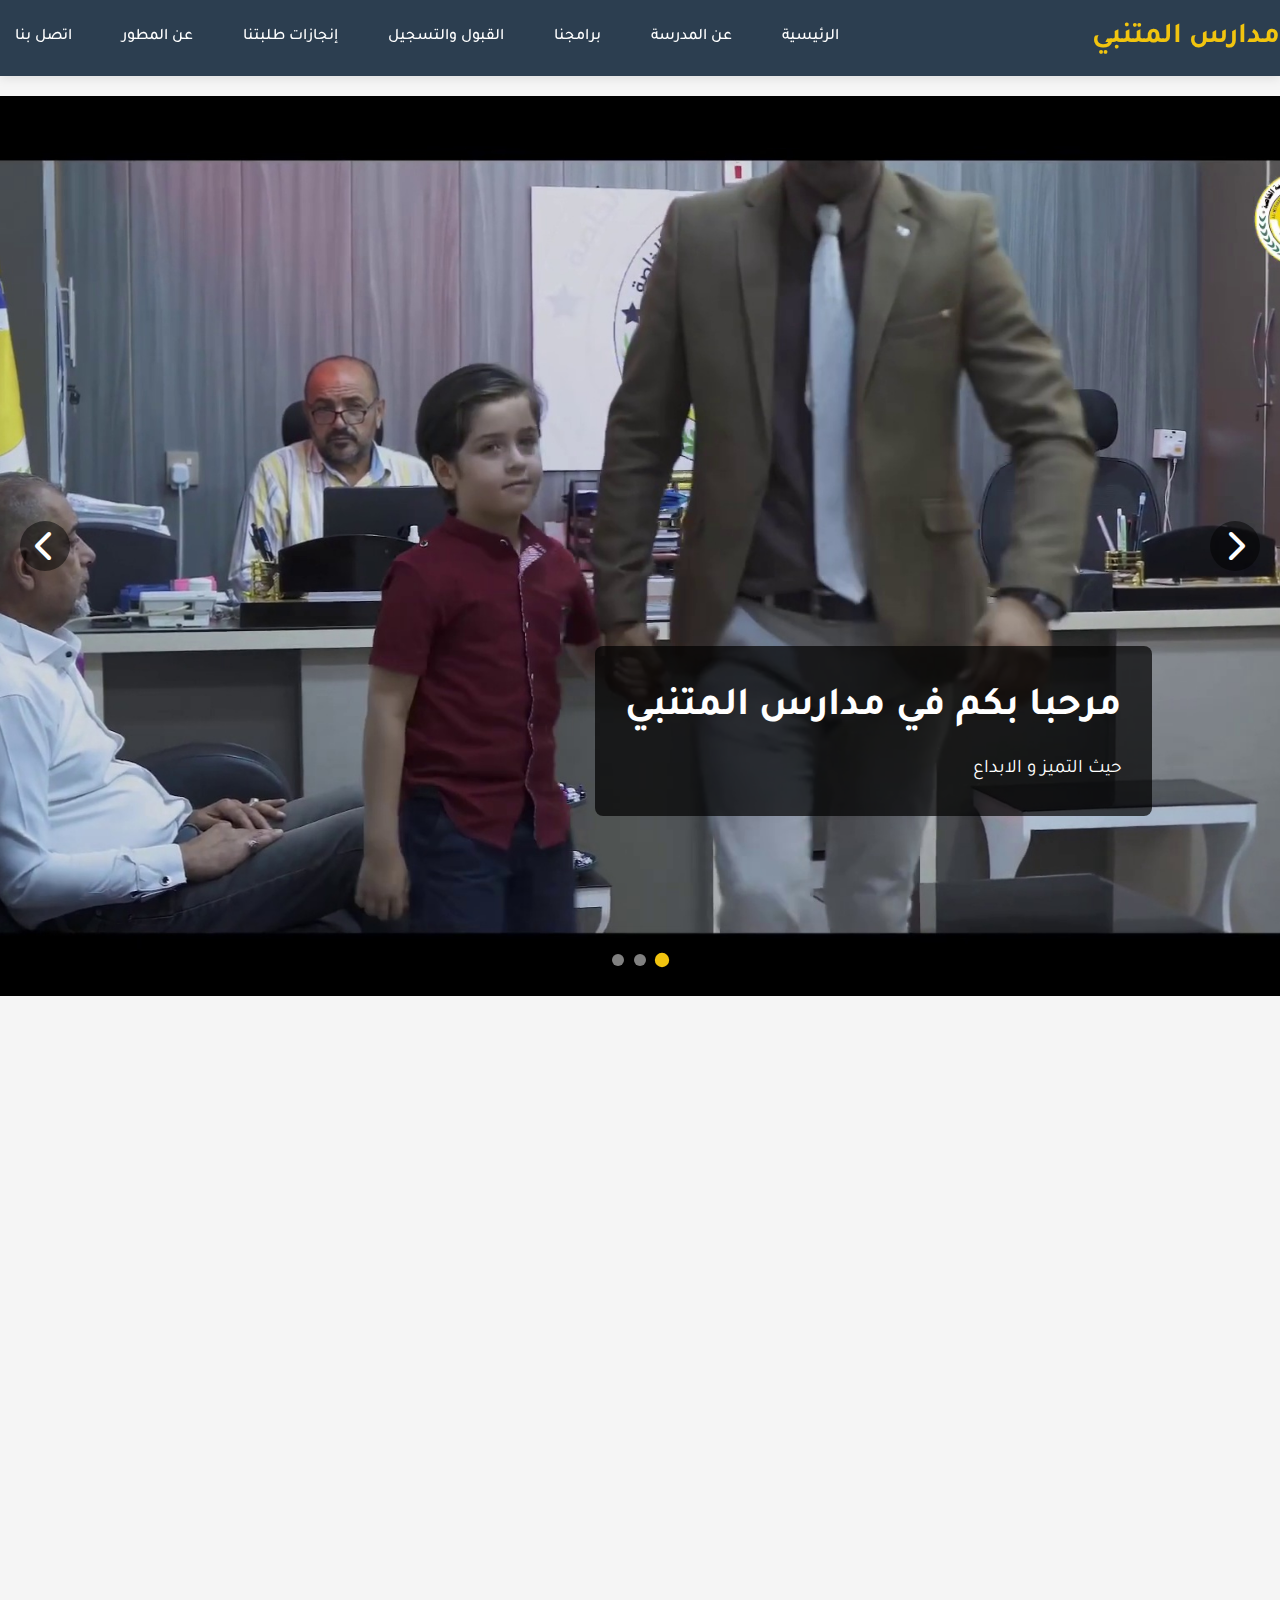
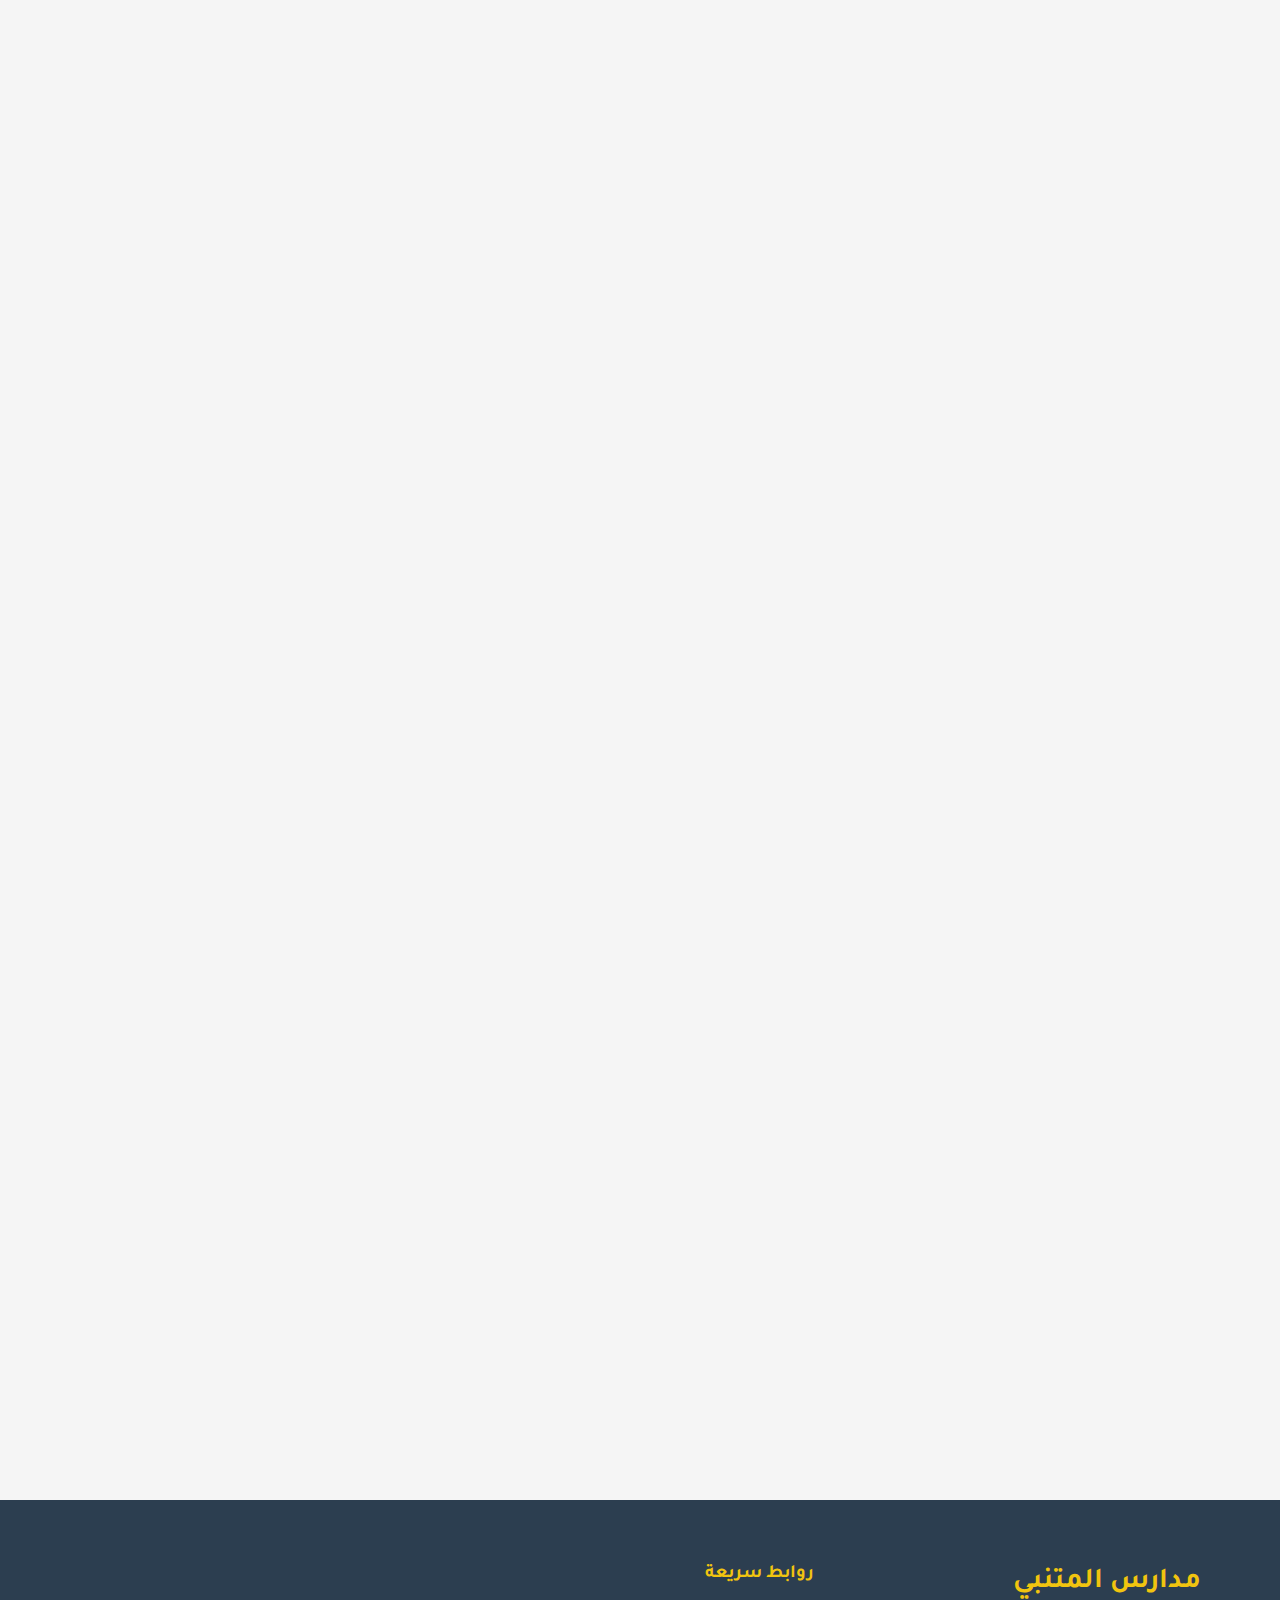
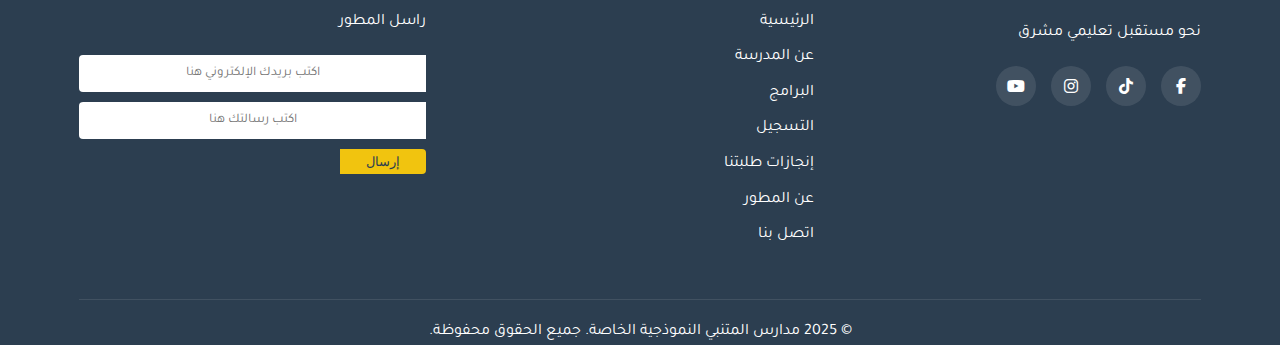
<file: index.html>
<!DOCTYPE html>
<html lang="ar" dir="rtl">
<head>
    <meta charset="UTF-8">
    <meta name="viewport" content="width=device-width, initial-scale=1.0">
    <title>مدارس المتنبي النموذجية الخاصة</title>
    <link rel="stylesheet" href="https://cdnjs.cloudflare.com/ajax/libs/font-awesome/6.4.0/css/all.min.css">
    <link href="https://fonts.googleapis.com/css2?family=Tajawal:wght@400;500;700&display=swap" rel="stylesheet">
    <link rel="stylesheet" href="style.css">
    <meta name="author" content="مدارس المتنبي الأهلية النموذجية">
    <meta name="keywords" content="
        مدارس المتنبي الأهلية,
        مدارس المتنبي الأهلية النموذجية,
        مدرسة أهلية في البصرة,
        المدارس الأهلية النموذجية,
        أفضل مدرسة في البصرة,
        مدرسة المتنبي النموذجية,
        مدارس المتنبي النموذجية الأهلية,
        مدارس المتنبي النموذجية الاهلية,
        المدن الجامعية في العراق,
        المدرسة المتنبي البصرة,
        نتائج السادس العلمي,
        نتائج الثالث المتوسط,
        نتائج السادس الابتدائي,
        قبولات المدارس الأهلية,
        متنبي الأهلية,
        موقع مدرسة المتنبي,
        almutanabbi private school,
        best school in Basra,
        Basra private school,
        mutanabbi model school,
        iraq private schools,
        top high school Basra,
        iraqi school results,
        mutanabbi students,
        science excellence school,
        الأنشطة المدرسية,
        التميز العلمي,
        الإنجازات العلمية,
        إعلانات المدرسة,
        قبول الصف الأول,
        موقع مدارس البصرة,
        موقع المدارس النموذجية
    ">
    <meta name="description" content="مدارس المتنبي الأهلية النموذجية في البصرة، بيئة تعليمية متميزة تجمع بين التفوق العلمي والأنشطة الشاملة. تصفح موقعنا لمعرفة آخر النتائج، الإنجازات، وأخبار المدرسة.">
    <!-- Meta OG Tags -->
    <meta property="og:title" content="مدارس المتنبي الأهلية النموذجية - البصرة" />
    <meta property="og:description" content="مدارس المتنبي الأهلية النموذجية في البصرة، بيئة تعليمية متميزة تجمع بين التفوق العلمي والأنشطة الشاملة. تصفح موقعنا لمعرفة آخر النتائج، الإنجازات، وأخبار المدرسة." />
    <meta property="og:image" content="https://al-mutanabi.vercel.app/images/Logo.png" />
    <meta property="og:url" content="https://al-mutanabi.vercel.app" />
    <meta property="og:type" content="website" />
    <meta name="twitter:card" content="summary_large_image" />

    <link rel="icon" href="images/Logo.png" type="image/x-icon">
</head>
<body>
    <!-- القائمة الرئيسية -->
    <header>
        <nav class="navbar">
            <div class="logo">مدارس المتنبي</div>
            <ul class="nav-links" id="nav-links">
                <li><a href="#home">الرئيسية</a></li>
                <li><a href="#about">عن المدرسة</a></li>
                <li><a href="#programs">برامجنا</a></li>
                <li><a href="#admissions">القبول والتسجيل</a></li>
                <li><a href="achievements.html">إنجازات طلبتنا</a></li>
                <li><a href="about.html">عن المطور</a></li>
                <li><a href="#contact">اتصل بنا</a></li>
            </ul>
            <div class="toggle-btn" id="mobile-menu">
                <span class="bar"></span>
                <span class="bar"></span>
                <span class="bar"></span>
            </div>
        </nav>
    </header>
    <br>            
    <!-- بديل السلايدر للهواتف -->
<section class="mobile-hero">
    <div class="mobile-hero-card" style="background-image: url('images/4.jpg');">
      <div class="mobile-hero-content">
        <h2 style="color: aliceblue;">مرحبا بكم في مدارس المتنبي</h2>
        <p>حيث التميز والإبداع</p>
      </div>
    </div>
    
    <div class="mobile-hero-card" style="background-image: url('images/3.jpg');">
      <div class="mobile-hero-content">
        <h2 style="color: aliceblue;">بيئة تعليمية متكاملة</h2>
        <p>نحن ملتزمون بتطوير قدرات الطلاب</p>
      </div>
    </div>
    
    <div class="mobile-hero-card" style="background-image: url('images/2.jpg');">
      <div class="mobile-hero-content">
        <h2 style="color: aliceblue;">ابتكار وتفوق</h2>
        <p>نحو مستقبل مشرق</p>
      </div>
    </div>
    
    <div class="mobile-hero-dots">
      <span class="mobile-hero-dot active"></span>
      <span class="mobile-hero-dot"></span>
      <span class="mobile-hero-dot"></span>
    </div>
  </section>
    <!-- قسم الرئيسية مع سلايدر صور -->
    <section id="home" class="hero">
        <div class="hero-slider">
            <div class="slides-container">
                <div class="slide active" style="background-image: url('images/4.jpg');">
                    <div class="slide-content">
                        <h1>مرحبا بكم في مدارس المتنبي</h1>
                        <p>حيث التميز و الابداع</p>
                    </div>
                </div>
                <div class="slide" style="background-image: url('images/3.jpg');">
                    <div class="slide-content">
                        <h1>بيئة تعليمية متكاملة</h1>
                        <p>نحن ملتزمون بتطوير قدرات الطلاب</p>
                    </div>
                </div>
                <div class="slide" style="background-image: url('images/2.jpg');">
                    <div class="slide-content">
                        <h1>ابتكار وتفوق</h1>
                        <p>نحو مستقبل مشرق</p>
                    </div>
                </div>
            </div>
            <div class="slider-nav">
                <span class="prev" id="prev"><i class="fas fa-chevron-right"></i></span>
                <span class="next" id="next"><i class="fas fa-chevron-left"></i></span>
            </div>
            <div class="slider-dots" id="slider-dots"></div>
        </div>
    </section>

    <!-- قسم نبذة عن المدرسة -->
    <section id="about" class="section">
        <div class="container">
            <h2>عن المدرسة</h2>
            <div class="about-content">
                <div class="about-text">
                    <p>
                        مدارس المتنبي النموذجية الخاصة هي مؤسسة تعليمية رائدة تهدف إلى تقديم مستوى تعليمي عالٍ لطلابنا.
                        نعمل على تطوير المهارات الفكرية والابداعية والنمو الشامل للطالب ضمن بيئة تعليمية حديثة.
                    </p>
                    <br>
                    <ul class="features-list">
                        <li><i class="fas fa-check-circle"></i> معلمون مؤهلون وذوو خبرة</li>
                        <li><i class="fas fa-check-circle"></i> مناهج متطورة ووسائل تعليمية حديثة</li>
                        <li><i class="fas fa-check-circle"></i> أنشطة لا صفية متنوعة</li>
                        <li><i class="fas fa-check-circle"></i> بيئة آمنة وصحية للطلاب</li>
                    </ul>
                </div>
            </div>
        </div>
    </section>

    <!-- قسم البرامج التعليمية -->
    <section id="programs" class="section">
        <div class="container">
            <h2>برامجنا التعليمية</h2>
            <div class="programs-grid">
                <div class="program-card">
                    <div class="program-icon">
                        <i class="fas fa-child"></i>
                    </div>
                    <h3>المرحلة الابتدائية</h3>
                    <p>برنامج تعليمي متوازن يركز على تنمية المهارات الأساسية والإبداع لدى الأطفال.</p>
                    <br>
                </div>
                <div class="program-card">
                    <div class="program-icon">
                        <i class="fas fa-user-graduate"></i>
                    </div>
                    <h3>المرحلة الثانوية</h3>
                    <p>برنامج متقدم يجهز الطلاب للدراسات العليا والسوق العملي بمجموعة متنوعة من المواد.</p>
                    <br>
                </div>
                <div class="program-card">
                    <div class="program-icon">
                        <i class="fas fa-atom"></i>
                    </div>
                    <h3>الصفوف العلمية المثالية</h3>
                    <p>برنامج مثالي لطلبة السادس العلمي يطور مهاراتهم بأساليب تعليم حديثة.</p>
                    <br>
                </div>
            </div>
        </div>
    </section>

    <!-- قسم القبول والتسجيل -->
    <section id="admissions" class="section">
        <div class="container">
            <h2>القبول والتسجيل</h2>
            <div class="admission-content">
                <div class="admission-info">
                    <h3>شروط القبول</h3>
                    <ul>
                        <li>استيفاء السن القانوني للصف المراد الالتحاق به</li>
                        <li>اجتياز المقابلة الشخصية للطالب</li>
                        <li>تقديم كافة المستندات المطلوبة</li>
                    </ul>
                    <div class="download-section">
                        <h4 style="display: none;">تحميل المستندات المطلوبة:</h4>
                        <a href="Documents/Required_documents.pdf" class="download-btn">
                            <i class="fas fa-file-pdf"></i> قائمة المستندات
                        </a>
                    </div>
                </div>
            </div>
        </div>
    </section>

    <!-- قسم اتصل بنا -->
    <section id="contact" class="section">
        <div class="container">
            <h2>اتصل بنا</h2>
            <div class="contact-content">
                <div class="contact-info">
                    <div class="info-card">
                        <div class="info-icon">
                            <i class="fas fa-map-marker-alt"></i>
                        </div>
                        <h3>العنوان</h3>
                        <p>FRJ8+WW2, شارع الوفود, البصرة, العراق</p>
                    </div>
                    <div class="info-card">
                        <div class="info-icon">
                            <i class="fas fa-phone"></i>
                        </div>
                        <h3>الهاتف</h3>
                        <p>0771-123-2829</p>
                    </div>
                    <div class="info-card">
                        <div class="info-icon">
                            <i class="fas fa-envelope"></i>
                        </div>
                        <h3>البريد الإلكتروني</h3>
                        <p>pmutanbi@gmail.com</p>
                    </div>
                    <div class="info-card">
                        <div class="info-icon">
                            <i class="fas fa-clock"></i>
                        </div>
                        <h3>ساعات العمل</h3>
                        <p>السبت - الخميس: 8 صباحاً - 4 عصراً</p>
                    </div>
                </div>
                <div class="contact-map">
                    <iframe src="https://www.google.com/maps/embed?pb=!1m18!1m12!1m3!1d1719.185497237134!2d47.81650571705781!3d30.482249508072695!2m3!1f0!2f0!3f0!3m2!1i1024!2i768!4f13.1!3m3!1m2!1s0x3fc497136edcb62f%3A0x63cf53423c619bda!2z2YXYr9in2LHYsyDYp9mE2YXYqtmG2KjZiiDYp9mE2KfZh9mE2YrYqSDYp9mE2K7Yp9i12Kk!5e0!3m2!1sar!2siq!4v1744288189042!5m2!1sar!2siq" width="100%" height="400" style="border:0;" allowfullscreen="" loading="lazy"></iframe>
                </div>
            </div>
        </div>
    </section>

    <!-- الفوتر -->
    <footer>
        <div class="container">
            <div class="footer-content">
                <div class="footer-logo">
                    <h3>مدارس المتنبي</h3>
                    <p>نحو مستقبل تعليمي مشرق</p>
                    <div class="social-links">
                        <a href="https://www.facebook.com/share/16EoFobRef/"><i class="fab fa-facebook-f"></i></a>
                        <a href="https://www.tiktok.com/discover/%D9%85%D8%AF%D8%B1%D8%B3%D9%87-%D8%A7%D9%84%D9%85%D8%AA%D9%86%D8%A8%D9%8A-%D8%A7%D9%84%D8%A8%D8%B5%D8%B1%D9%87?is_from_webapp=1&sender_device=pc"><i class="fab fa-tiktok"></i></a>
                        <a href="https://www.instagram.com/al_mutanabi_private_school?igsh=c3Y4M3lkMDdjbGFk"><i class="fab fa-instagram"></i></a>
                        <a href="https://youtube.com/channel/UCQSU-t-hdxEuzDNXmBHX4aA?si=-InNd_0mJUwLB4-0"><i class="fab fa-youtube"></i></a>
                    </div>
                </div>
                <div class="footer-links">
                    <h3>روابط سريعة</h3>
                    <ul>
                        <li><a href="#home">الرئيسية</a></li>
                        <li><a href="#about">عن المدرسة</a></li>
                        <li><a href="#programs">البرامج</a></li>
                        <li><a href="#admissions">التسجيل</a></li>
                        <li><a href="achievements.html">إنجازات طلبتنا</a></li>
                        <li><a href="about.html">عن المطور</a></li>
                        <li><a href="#contact">اتصل بنا</a></li>
                    </ul>
                </div>
                <div class="footer-newsletter">
                    <h3>راسل المطور</h3>
                    <p>راسل المطور</p>
                    <form action="https://api.web3forms.com/submit" method="POST" class="newsletter-form" style="display: flex;
                    flex-direction: column; gap: 10px;">
                        <input type="hidden" name="access_key" value="2c1bff1c-b300-40e2-a53e-2f20f710259c">
                        <input type="email" name="email" placeholder="اكتب بريدك الإلكتروني هنا" required style="text-align: center;">
                        <input type="text" name="The messege" placeholder="اكتب رسالتك هنا" required style="text-align: center;">

                        <button type="submit" style="max-width: 25%; height: 25px;">إرسال</button>
                    </form>
                </div>
            </div>
            <div class="copyright">
                <p>&copy; 2025 مدارس المتنبي النموذجية الخاصة. جميع الحقوق محفوظة.</p>
            </div>
        </div>
    </footer>

    <script src="script.js"></script>
</body>
</html>
</file>
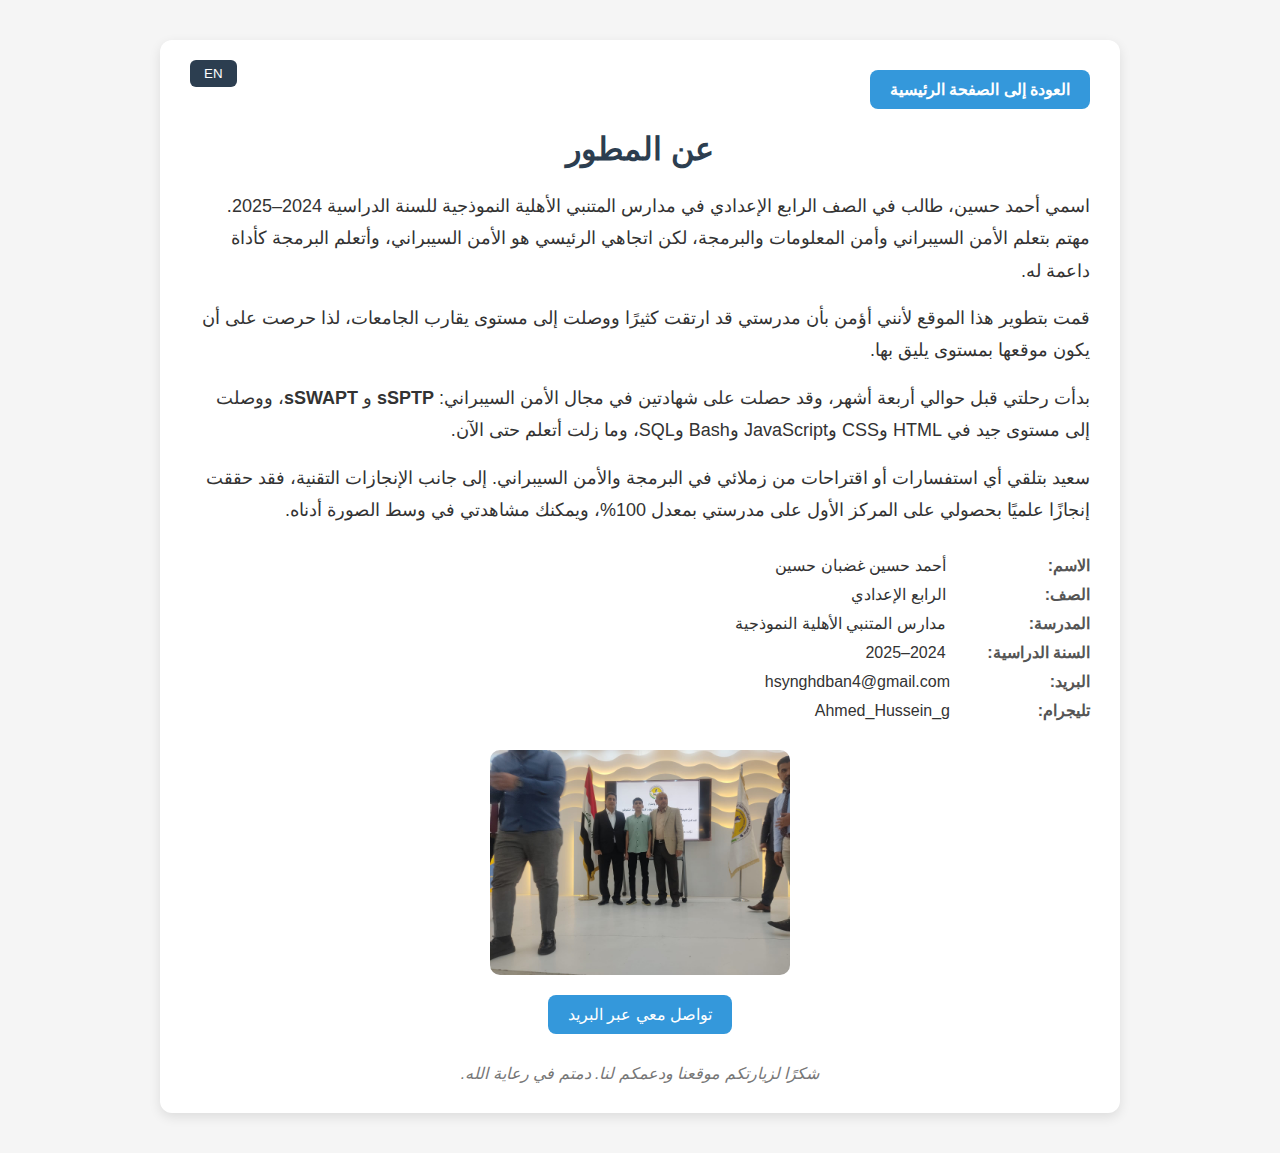
<file: about/index.html>
<!DOCTYPE html>
<html lang="ar" dir="rtl">
<head>
  <meta charset="UTF-8">
  <meta name="viewport" content="width=device-width, initial-scale=1.0">
  <link rel="icon" href="../images/Logo.png" type="image/x-icon">
  <title>عن المطور | About the Developer</title>
  <meta name="keywords" content="
    أحمد حسين غضبان,
    مطور موقع المتنبي,
    طالب مبرمج,
    مطور مواقع,
    أمن سيبراني العراق,
    أحمد حسين الأمن السيبراني,
    مطور مدرسة المتنبي,
    مطور عراقي,
    مبرمج عراقي,
    مطور مواقع مدارس,
    مواقع المدارس العراقية,
    Ahmed Hussein developer,
    cybersecurity student Iraq,
    Iraqi web developer,
    developer of Almutanabbi School,
    Mutanabbi site developer,
    student programmer Iraq,
    cybersecurity passion,
    web dev for schools,
    HTML CSS JS developer,
    SSPTP certificate,
    SSWAPT certificate,
    Ahmed Hussein cyber
  ">

  <style>
    body {
      font-family: 'Segoe UI', Tahoma, Geneva, Verdana, sans-serif;
      background-color: #f5f5f5;
      margin: 0;
      padding: 0;
      color: #333;
    }

    .container {
      max-width: 900px;
      margin: 40px auto;
      background: #fff;
      border-radius: 12px;
      padding: 30px;
      box-shadow: 0 4px 12px rgba(0, 0, 0, 0.1);
      position: relative;
    }

    h1 {
      text-align: center;
      color: #2c3e50;
    }

    p {
      font-size: 18px;
      line-height: 1.8;
      margin: 15px 0;
    }

    .info {
      margin-top: 30px;
    }

    .info div {
      margin-bottom: 10px;
    }

    .info strong {
      color: #555;
      width: 140px;
      display: inline-block;
    }

    .footer-note {
      margin-top: 30px;
      text-align: center;
      font-style: italic;
      color: #777;
    }

    .lang-toggle {
      position: absolute;
      top: 20px;
      left: 30px;
      cursor: pointer;
      background-color: #2c3e50;
      color: white;
      padding: 6px 14px;
      border-radius: 6px;
      border: none;
    }

    img.dev-photo {
      display: block;
      margin: 30px auto 10px;
      max-width: 300px;
      border-radius: 10px;
    }

    .contact-btn {
      display: block;
      margin: 20px auto 0;
      padding: 10px 20px;
      font-size: 16px;
      background-color: #3498db;
      color: white;
      border: none;
      border-radius: 8px;
      text-align: center;
      text-decoration: none;
      width: fit-content;
    }
    .back-button {
    display: inline-block;
    padding: 10px 20px;
    background-color: #3498db;
    color: white;
    text-decoration: none;
    border-radius: 8px;
    font-weight: bold;
    transition: background-color 0.3s ease;
  }

  .back-button:hover {
    background-color: #2980b9;
  }
  .info div a {
    text-decoration: none;
    color: #333;
  }
  </style>
</head>
<body>

<div class="container">
  <button class="lang-toggle" onclick="toggleLanguage()">EN</button>
  <!-- Arabic Content -->
  <div id="arabic-content" >
    <a href="../" class="back-button">العودة إلى الصفحة الرئيسية</a>
    <h1>عن المطور</h1>
    <p>اسمي أحمد حسين، طالب في الصف الرابع الإعدادي في مدارس المتنبي الأهلية النموذجية للسنة الدراسية 2024–2025. مهتم بتعلم الأمن السيبراني وأمن المعلومات والبرمجة، لكن اتجاهي الرئيسي هو الأمن السيبراني، وأتعلم البرمجة كأداة داعمة له.</p>
    <p>قمت بتطوير هذا الموقع لأنني أؤمن بأن مدرستي قد ارتقت كثيرًا ووصلت إلى مستوى يقارب الجامعات، لذا حرصت على أن يكون موقعها بمستوى يليق بها.</p>
    <p>بدأت رحلتي قبل حوالي أربعة أشهر، وقد حصلت على شهادتين في مجال الأمن السيبراني: <strong>sSPTP</strong> و <strong>sSWAPT</strong>، ووصلت إلى مستوى جيد في HTML وCSS وJavaScript وBash وSQL، وما زلت أتعلم حتى الآن.</p>
    <p>سعيد بتلقي أي استفسارات أو اقتراحات من زملائي في البرمجة والأمن السيبراني. إلى جانب الإنجازات التقنية، فقد حققت إنجازًا علميًا بحصولي على المركز الأول على مدرستي بمعدل 100%، ويمكنك مشاهدتي في وسط الصورة أدناه.</p>

    <div class="info">
      <div><strong>الاسم:</strong> أحمد حسين غضبان حسين</div>
      <div><strong>الصف:</strong>  الرابع الإعدادي</div>
      <div><strong>المدرسة:</strong> مدارس المتنبي الأهلية النموذجية</div>
      <div><strong>السنة الدراسية:</strong> 2024–2025</div>
      <div><strong>البريد:</strong><a href="mailto:hsynghdban4@gmail.com">hsynghdban4@gmail.com</a> </div>
      <div><strong>تليجرام:</strong><a href="https://t.me/Ahmed_Hussein_g">Ahmed_Hussein_g</a> </div>
    </div>

    <img src="../images/me.jpg" alt="صورة المطور" class="dev-photo">
    <a href="mailto:hsynghdban4@gmail.com" class="contact-btn">تواصل معي عبر البريد</a>
    <div class="footer-note">شكرًا لزيارتكم موقعنا ودعمكم لنا. دمتم في رعاية الله.</div>
  </div>

  <!-- English Content -->
  <div id="english-content" dir="ltr" style="display: none;">
    <br>
    <a href="../" class="back-button" >Back to Home</a>
    <h1>About the Developer</h1>
    <p>My name is Ahmed Hussein, a 10th-grade student at Al-Mutanabbi Model Private Schools for the academic year 2024–2025. I am passionate about cybersecurity, information security, and programming. My main focus is cybersecurity, and I study programming as a complementary skill.</p>
    <p>I created this website because I believe my school has reached a level close to that of universities. I wanted its website to reflect that progress.</p>
    <p>I started learning around four months ago and earned two cybersecurity certifications: <strong>sSPTP</strong> and <strong>sSWAPT</strong>. I reached a decent level in HTML, CSS, JavaScript, Bash, and SQL, and I’m still learning.</p>
    <p>I will be happy to receive any questions or suggestions from fellow students in programming and cybersecurity. I also achieved first place in my school academically this year — you can see me in the center of the photo below.</p>

    <div class="info">
      <div><strong>Name:</strong> Ahmed Hussein Ghadhban Hussein</div>
      <div><strong>Grade:</strong> 10th Grade (Preparatory)</div>
      <div><strong>School:</strong> Al-Mutanabbi Private Model Schools</div>
      <div><strong>Academic Year:</strong> 2024–2025</div>
      <div><strong>Email:</strong><a href="mailto:hsynghdban4@gmail.com">hsynghdban4@gmail.com</a> </div>
      <div><strong>Telegram:</strong><a href="https://t.me/Ahmed_Hussein_g">Ahmed_Hussein_g</a></div>
    </div>

    <img src="../images/me.jpg" alt="Developer Photo" class="dev-photo">
    <a href="mailto:hsynghdban4@gmail.com" class="contact-btn">Contact Me via Email</a>
    <div class="footer-note">Thank you for visiting our site and supporting us. God bless you!</div>
  </div>
</div>

<script>
  function toggleLanguage() {
    const ar = document.getElementById("arabic-content");
    const en = document.getElementById("english-content");
    const button = document.querySelector(".lang-toggle");
    if (ar.style.display === "none") {
      ar.style.display = "block";
      en.style.display = "none";
      button.textContent = "EN";
      document.documentElement.lang = "ar";
      document.documentElement.dir = "rtl";
    } else {
      ar.style.display = "none";
      en.style.display = "block";
      button.textContent = "AR";
      document.documentElement.lang = "en";
      document.documentElement.dir = "ltr";
    }
  }
</script>

</body>
</html>
</file>
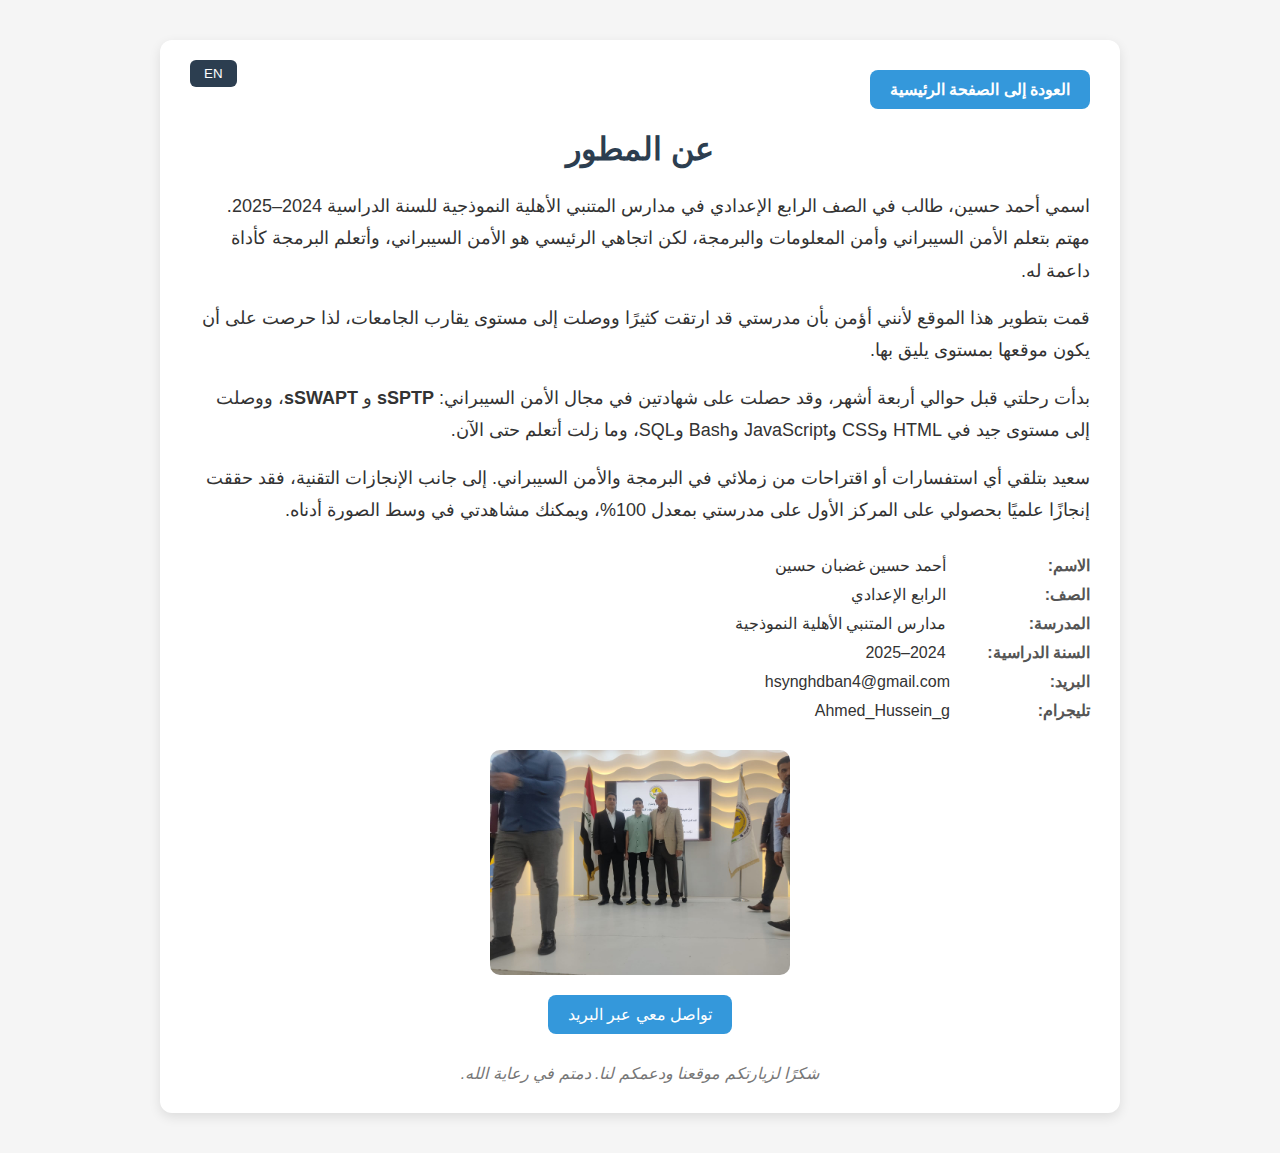
<file: about.html>
<!DOCTYPE html>
<html lang="ar" dir="rtl">
<head>
  <meta charset="UTF-8">
  <meta name="viewport" content="width=device-width, initial-scale=1.0">
  <link rel="icon" href="images/Logo.png" type="image/x-icon">
  <title>عن المطور | About the Developer</title>
  <meta name="keywords" content="
    أحمد حسين غضبان,
    مطور موقع المتنبي,
    طالب مبرمج,
    مطور مواقع,
    أمن سيبراني العراق,
    أحمد حسين الأمن السيبراني,
    مطور مدرسة المتنبي,
    مطور عراقي,
    مبرمج عراقي,
    مطور مواقع مدارس,
    مواقع المدارس العراقية,
    Ahmed Hussein developer,
    cybersecurity student Iraq,
    Iraqi web developer,
    developer of Almutanabbi School,
    Mutanabbi site developer,
    student programmer Iraq,
    cybersecurity passion,
    web dev for schools,
    HTML CSS JS developer,
    SSPTP certificate,
    SSWAPT certificate,
    Ahmed Hussein cyber
  ">

  <style>
    body {
      font-family: 'Segoe UI', Tahoma, Geneva, Verdana, sans-serif;
      background-color: #f5f5f5;
      margin: 0;
      padding: 0;
      color: #333;
    }

    .container {
      max-width: 900px;
      margin: 40px auto;
      background: #fff;
      border-radius: 12px;
      padding: 30px;
      box-shadow: 0 4px 12px rgba(0, 0, 0, 0.1);
      position: relative;
    }

    h1 {
      text-align: center;
      color: #2c3e50;
    }

    p {
      font-size: 18px;
      line-height: 1.8;
      margin: 15px 0;
    }

    .info {
      margin-top: 30px;
    }

    .info div {
      margin-bottom: 10px;
    }

    .info strong {
      color: #555;
      width: 140px;
      display: inline-block;
    }

    .footer-note {
      margin-top: 30px;
      text-align: center;
      font-style: italic;
      color: #777;
    }

    .lang-toggle {
      position: absolute;
      top: 20px;
      left: 30px;
      cursor: pointer;
      background-color: #2c3e50;
      color: white;
      padding: 6px 14px;
      border-radius: 6px;
      border: none;
    }

    img.dev-photo {
      display: block;
      margin: 30px auto 10px;
      max-width: 300px;
      border-radius: 10px;
    }

    .contact-btn {
      display: block;
      margin: 20px auto 0;
      padding: 10px 20px;
      font-size: 16px;
      background-color: #3498db;
      color: white;
      border: none;
      border-radius: 8px;
      text-align: center;
      text-decoration: none;
      width: fit-content;
    }
    .back-button {
    display: inline-block;
    padding: 10px 20px;
    background-color: #3498db;
    color: white;
    text-decoration: none;
    border-radius: 8px;
    font-weight: bold;
    transition: background-color 0.3s ease;
  }

  .back-button:hover {
    background-color: #2980b9;
  }
  .info div a {
    text-decoration: none;
    color: #333;
  }
  </style>
</head>
<body>

<div class="container">
  <button class="lang-toggle" onclick="toggleLanguage()">EN</button>
  <!-- Arabic Content -->
  <div id="arabic-content" >
    <a href="index.html" class="back-button">العودة إلى الصفحة الرئيسية</a>
    <h1>عن المطور</h1>
    <p>اسمي أحمد حسين، طالب في الصف الرابع الإعدادي في مدارس المتنبي الأهلية النموذجية للسنة الدراسية 2024–2025. مهتم بتعلم الأمن السيبراني وأمن المعلومات والبرمجة، لكن اتجاهي الرئيسي هو الأمن السيبراني، وأتعلم البرمجة كأداة داعمة له.</p>
    <p>قمت بتطوير هذا الموقع لأنني أؤمن بأن مدرستي قد ارتقت كثيرًا ووصلت إلى مستوى يقارب الجامعات، لذا حرصت على أن يكون موقعها بمستوى يليق بها.</p>
    <p>بدأت رحلتي قبل حوالي أربعة أشهر، وقد حصلت على شهادتين في مجال الأمن السيبراني: <strong>sSPTP</strong> و <strong>sSWAPT</strong>، ووصلت إلى مستوى جيد في HTML وCSS وJavaScript وBash وSQL، وما زلت أتعلم حتى الآن.</p>
    <p>سعيد بتلقي أي استفسارات أو اقتراحات من زملائي في البرمجة والأمن السيبراني. إلى جانب الإنجازات التقنية، فقد حققت إنجازًا علميًا بحصولي على المركز الأول على مدرستي بمعدل 100%، ويمكنك مشاهدتي في وسط الصورة أدناه.</p>

    <div class="info">
      <div><strong>الاسم:</strong> أحمد حسين غضبان حسين</div>
      <div><strong>الصف:</strong>  الرابع الإعدادي</div>
      <div><strong>المدرسة:</strong> مدارس المتنبي الأهلية النموذجية</div>
      <div><strong>السنة الدراسية:</strong> 2024–2025</div>
      <div><strong>البريد:</strong><a href="mailto:hsynghdban4@gmail.com">hsynghdban4@gmail.com</a> </div>
      <div><strong>تليجرام:</strong><a href="https://t.me/Ahmed_Hussein_g">Ahmed_Hussein_g</a> </div>
    </div>

    <img src="images/me.jpg" alt="صورة المطور" class="dev-photo">
    <a href="mailto:hsynghdban4@gmail.com" class="contact-btn">تواصل معي عبر البريد</a>
    <div class="footer-note">شكرًا لزيارتكم موقعنا ودعمكم لنا. دمتم في رعاية الله.</div>
  </div>

  <!-- English Content -->
  <div id="english-content" dir="ltr" style="display: none;">
    <br>
    <a href="index.html" class="back-button" >Back to Home</a>
    <h1>About the Developer</h1>
    <p>My name is Ahmed Hussein, a 10th-grade student at Al-Mutanabbi Model Private Schools for the academic year 2024–2025. I am passionate about cybersecurity, information security, and programming. My main focus is cybersecurity, and I study programming as a complementary skill.</p>
    <p>I created this website because I believe my school has reached a level close to that of universities. I wanted its website to reflect that progress.</p>
    <p>I started learning around four months ago and earned two cybersecurity certifications: <strong>sSPTP</strong> and <strong>sSWAPT</strong>. I reached a decent level in HTML, CSS, JavaScript, Bash, and SQL, and I’m still learning.</p>
    <p>I will be happy to receive any questions or suggestions from fellow students in programming and cybersecurity. I also achieved first place in my school academically this year — you can see me in the center of the photo below.</p>

    <div class="info">
      <div><strong>Name:</strong> Ahmed Hussein Ghadhban Hussein</div>
      <div><strong>Grade:</strong> 10th Grade (Preparatory)</div>
      <div><strong>School:</strong> Al-Mutanabbi Private Model Schools</div>
      <div><strong>Academic Year:</strong> 2024–2025</div>
      <div><strong>Email:</strong><a href="mailto:hsynghdban4@gmail.com">hsynghdban4@gmail.com</a> </div>
      <div><strong>Telegram:</strong><a href="https://t.me/Ahmed_Hussein_g">Ahmed_Hussein_g</a></div>
    </div>

    <img src="images/me.jpg" alt="Developer Photo" class="dev-photo">
    <a href="mailto:hsynghdban4@gmail.com" class="contact-btn">Contact Me via Email</a>
    <div class="footer-note">Thank you for visiting our site and supporting us. God bless you!</div>
  </div>
</div>

<script>
  function toggleLanguage() {
    const ar = document.getElementById("arabic-content");
    const en = document.getElementById("english-content");
    const button = document.querySelector(".lang-toggle");
    if (ar.style.display === "none") {
      ar.style.display = "block";
      en.style.display = "none";
      button.textContent = "EN";
      document.documentElement.lang = "ar";
      document.documentElement.dir = "rtl";
    } else {
      ar.style.display = "none";
      en.style.display = "block";
      button.textContent = "AR";
      document.documentElement.lang = "en";
      document.documentElement.dir = "ltr";
    }
  }
</script>

</body>
</html>
</file>
<file: style.css>
/* التنسيقات العامة */
:root {
  --primary-color: #2c3e50;
  --secondary-color: #f1c40f;
  --accent-color: #e74c3c;
  --text-color: #333;
  --light-gray: #f5f5f5;
  --white: #ffffff;
  --transition: all 0.3s ease;
}

* {
  margin: 0;
  padding: 0;
  box-sizing: border-box;
}

body {
  font-family: 'Tajawal', sans-serif;
  line-height: 1.6;
  color: var(--text-color);
  background-color: var(--light-gray);
  scroll-behavior: smooth;
}

.container {
  width: 90%;
  max-width: 1200px;
  margin: 0 auto;
  padding: 0 15px;
}

.section {
  padding: 80px 0;
  position: relative;
}

h1, h2, h3, h4 {
  color: var(--primary-color);
  margin-bottom: 20px;
}

a {
  text-decoration: none;
  color: inherit;
}

ul {
  list-style: none;
}

/* القائمة الرئيسية */
header {
  background-color: var(--primary-color);
  color: var(--white);
  position: fixed;
  width: 100%;
  top: 0;
  z-index: 1000;
  box-shadow: 0 2px 10px rgba(0, 0, 0, 0.1);
  transition: var(--transition);
}

.navbar {
  display: flex;
  justify-content: space-between;
  align-items: center;
  padding: 15px 0;
}

.logo {
  font-size: 1.8rem;
  font-weight: 700;
  color: var(--secondary-color);
}

.nav-links {
  display: flex;
  gap: 20px;
}

.nav-links li a {
  color: var(--white);
  padding: 8px 15px;
  border-radius: 4px;
  transition: var(--transition);
  font-weight: 500;
}

.nav-links li a:hover,
.nav-links li a.active {
  background-color: var(--secondary-color);
  color: var(--primary-color);
}

.toggle-btn {
  display: none;
  flex-direction: column;
  justify-content: space-between;
  width: 30px;
  height: 21px;
  cursor: pointer;
}

.toggle-btn .bar {
  height: 3px;
  width: 100%;
  background-color: var(--white);
  border-radius: 10px;
  transition: var(--transition);
}

/* القائمة المتنقلة */
@media (max-width: 1099px) {
  .toggle-btn {
      display: flex;
  }
  
  .nav-links {
      position: absolute;
      top: 70px;
      left: 0;
      width: 100%;
      background-color: var(--primary-color);
      flex-direction: column;
      align-items: center;
      padding: 20px 0;
      clip-path: circle(0px at 90% -10%);
      transition: all 0.5s ease-out;
  }
  
  .nav-links.active {
      clip-path: circle(1000px at 90% -10%);
  }
  
  .nav-links li {
      width: 100%;
      text-align: center;
  }
  
  .nav-links li a {
      display: block;
      padding: 15px;
  }
  
  .toggle-btn.active .bar:nth-child(1) {
      transform: translateY(9px) rotate(45deg);
  }
  
  .toggle-btn.active .bar:nth-child(2) {
      opacity: 0;
  }
  
  .toggle-btn.active .bar:nth-child(3) {
      transform: translateY(-9px) rotate(-45deg);
  }
  .download-btn {
    margin-bottom: 10px;
  }
}

/* قسم الرئيسية */
.hero {
  height: 100vh;
  min-height: 600px;
  margin-top: 70px;
  position: relative;
  overflow: hidden;
}

.hero-slider {
  width: 100%;
  height: 100%;
  position: relative;
}

.slides-container {
  width: 100%;
  height: 100%;
  position: relative;
}

.slide {
  position: absolute;
  top: 0;
  left: 0;
  width: 100%;
  height: 100%;
  background-size: cover;
  background-position: center;
  opacity: 0;
  transition: opacity 1s ease;
}

.slide.active {
  opacity: 1;
}

.slide-content {
  position: absolute;
  bottom: 20%;
  right: 10%;
  background-color: rgba(0, 0, 0, 0.7);
  color: var(--white);
  padding: 30px;
  border-radius: 8px;
  max-width: 600px;
  animation: fadeInUp 1s ease;
}

.slide-content h1 {
  color: var(--white);
  font-size: 2.5rem;
  margin-bottom: 15px;
}

.slide-content p {
  font-size: 1.2rem;
}

.slider-nav {
  position: absolute;
  top: 50%;
  width: 100%;
  display: flex;
  justify-content: space-between;
  padding: 0 20px;
  transform: translateY(-50%);
  z-index: 10;
}

.slider-nav span {
  color: var(--white);
  font-size: 2rem;
  cursor: pointer;
  background-color: rgba(0, 0, 0, 0.5);
  width: 50px;
  height: 50px;
  border-radius: 50%;
  display: flex;
  align-items: center;
  justify-content: center;
  transition: var(--transition);
}

.slider-nav span:hover {
  background-color: var(--secondary-color);
  color: var(--primary-color);
}

.slider-dots {
  position: absolute;
  bottom: 30px;
  left: 50%;
  transform: translateX(-50%);
  display: flex;
  gap: 10px;
  z-index: 10;
}

.slider-dot {
  width: 12px;
  height: 12px;
  border-radius: 50%;
  background-color: rgba(255, 255, 255, 0.5);
  cursor: pointer;
  transition: var(--transition);
}

.slider-dot.active {
  background-color: var(--secondary-color);
  transform: scale(1.2);
}

@keyframes fadeInUp {
  from {
      opacity: 0;
      transform: translateY(30px);
  }
  to {
      opacity: 1;
      transform: translateY(0);
  }
}

/* قسم عن المدرسة */
.about-content {
  display: flex;
  gap: 40px;
  align-items: center;
}

.about-text {
  flex: 1;
}

.about-image {
  flex: 1;
  border-radius: 8px;
  overflow: hidden;
  box-shadow: 0 5px 15px rgba(0, 0, 0, 0.1);
}

.about-image img {
  width: 100%;
  height: auto;
  display: block;
}

.features-list li {
  margin-bottom: 10px;
  position: relative;
  padding-right: 25px;
}

.features-list i {
  color: var(--secondary-color);
  margin-left: 10px;
  position: absolute;
  right: 0;
  top: 5px;
}

@media (max-width: 992px) {
  .about-content {
      flex-direction: column;
  }
  
  .about-image {
      order: -1;
  }
}

/* قسم البرامج */
.programs-grid {
  display: grid;
  grid-template-columns: repeat(auto-fit, minmax(300px, 1fr));
  gap: 30px;
  margin-top: 40px;
}

.program-card {
  background-color: var(--white);
  border-radius: 8px;
  padding: 30px;
  box-shadow: 0 5px 15px rgba(0, 0, 0, 0.05);
  transition: var(--transition);
  text-align: center;
}

.program-card:hover {
  transform: translateY(-10px);
  box-shadow: 0 10px 25px rgba(0, 0, 0, 0.1);
}

.program-icon {
  width: 80px;
  height: 80px;
  background-color: rgba(241, 196, 15, 0.1);
  border-radius: 50%;
  display: flex;
  align-items: center;
  justify-content: center;
  margin: 0 auto 20px;
}

.program-icon i {
  font-size: 2rem;
  color: var(--secondary-color);
}

.program-card h3 {
  margin-bottom: 15px;
  color: var(--primary-color);
}

.program-link {
  display: inline-block;
  margin-top: 20px;
  color: var(--secondary-color);
  font-weight: 500;
  transition: var(--transition);
}

.program-link:hover {
  color: var(--primary-color);
}

.program-link i {
  margin-right: 5px;
}

/* قسم القبول والتسجيل */
.admission-content {
  display: flex;
  gap: 40px;
  margin-top: 40px;
}

.admission-info {
  flex: 1;
}

.admission-form {
  flex: 1;
}

.admission-info h3 {
  color: var(--primary-color);
  margin-bottom: 15px;
}

.admission-info ul {
  margin-bottom: 30px;
}

.admission-info ul li {
  margin-bottom: 10px;
  padding-right: 20px;
  position: relative;
}

.admission-info ul li::before {
  content: "";
  position: absolute;
  right: 0;
  top: 10px;
  width: 8px;
  height: 8px;
  background-color: var(--secondary-color);
  border-radius: 50%;
}

.download-section {
  margin-top: 30px;
}

.download-section h4 {
  margin-bottom: 15px;
}

.download-btn {
  display: inline-flex;
  align-items: center;
  background-color: var(--primary-color);
  color: var(--white);
  padding: 10px 15px;
  border-radius: 4px;
  margin-left: 10px;
  transition: var(--transition);
}

.download-btn:hover {
  background-color: var(--secondary-color);
  color: var(--primary-color);
}

.download-btn i {
  margin-left: 8px;
}

/* النماذج */
.form-group {
  margin-bottom: 20px;
}

.form-group label {
  display: block;
  margin-bottom: 8px;
  font-weight: 500;
}

.form-group input,
.form-group select,
.form-group textarea {
  width: 100%;
  padding: 12px 15px;
  border: 1px solid #ddd;
  border-radius: 4px;
  font-family: 'Tajawal', sans-serif;
  transition: var(--transition);
}

.form-group input:focus,
.form-group select:focus,
.form-group textarea:focus {
  border-color: var(--secondary-color);
  outline: none;
  box-shadow: 0 0 0 3px rgba(241, 196, 15, 0.2);
}

.form-group textarea {
  min-height: 120px;
  resize: vertical;
}

.btn-primary {
  background-color: var(--primary-color);
  color: var(--white);
  border: none;
  padding: 12px 25px;
  border-radius: 4px;
  cursor: pointer;
  font-weight: 500;
  font-family: 'Tajawal', sans-serif;
  transition: var(--transition);
  position: relative;
  overflow: hidden;
  min-width: 120px;
}

.btn-primary:hover {
  background-color: #1a252f;
}

.btn-text {
  display: inline-block;
  transition: var(--transition);
}

.btn-loader {
  position: absolute;
  top: 50%;
  left: 50%;
  transform: translate(-50%, -50%);
  width: 20px;
  height: 20px;
  border: 3px solid rgba(255, 255, 255, 0.3);
  border-top-color: var(--white);
  border-radius: 50%;
  animation: spin 1s linear infinite;
  display: none;
}

@keyframes spin {
  to { transform: translate(-50%, -50%) rotate(360deg); }
}

/* رسالة النموذج */
#form-response {
  margin-top: 20px;
  padding: 15px;
  border-radius: 4px;
  display: none;
}

.success-message {
  background-color: #d4edda;
  color: #155724;
  display: flex;
  align-items: center;
}

.error-message {
  background-color: #f8d7da;
  color: #721c24;
  display: flex;
  align-items: center;
}

#form-response i {
  margin-left: 10px;
  font-size: 1.2rem;
}

/* قسم اتصل بنا */
.contact-content {
  display: flex;
  gap: 40px;
  margin-top: 40px;
}

.contact-info {
  flex: 1;
  display: grid;
  grid-template-columns: repeat(auto-fit, minmax(250px, 1fr));
  gap: 20px;
}

.contact-map {
  flex: 1;
  border-radius: 8px;
  overflow: hidden;
  box-shadow: 0 5px 15px rgba(0, 0, 0, 0.1);
  height: 400px;
}

.info-card {
  background-color: var(--white);
  padding: 25px;
  border-radius: 8px;
  box-shadow: 0 5px 15px rgba(0, 0, 0, 0.05);
  text-align: center;
  transition: var(--transition);
}

.info-card:hover {
  transform: translateY(-5px);
  box-shadow: 0 10px 25px rgba(0, 0, 0, 0.1);
}

.info-icon {
  width: 60px;
  height: 60px;
  background-color: rgba(241, 196, 15, 0.1);
  border-radius: 50%;
  display: flex;
  align-items: center;
  justify-content: center;
  margin: 0 auto 15px;
}

.info-icon i {
  font-size: 1.5rem;
  color: var(--secondary-color);
}

.info-card h3 {
  margin-bottom: 10px;
  color: var(--primary-color);
}

/* الفوتر */
footer {
  background-color: var(--primary-color);
  color: var(--white);
  padding: 60px 0 0;
}

.footer-content {
  display: grid;
  grid-template-columns: repeat(auto-fit, minmax(250px, 1fr));
  gap: 40px;
  margin-bottom: 40px;
}

.footer-logo h3 {
  color: var(--secondary-color);
  font-size: 1.8rem;
  margin-bottom: 15px;
}

.footer-logo p {
  margin-bottom: 20px;
}

.social-links {
  display: flex;
  gap: 15px;
}

.social-links a {
  width: 40px;
  height: 40px;
  background-color: rgba(255, 255, 255, 0.1);
  border-radius: 50%;
  display: flex;
  align-items: center;
  justify-content: center;
  transition: var(--transition);
}

.social-links a:hover {
  background-color: var(--secondary-color);
  color: var(--primary-color);
}

.footer-links h3 {
  color: var(--secondary-color);
  margin-bottom: 20px;
}

.footer-links ul li {
  margin-bottom: 10px;
}

.footer-links ul li a {
  transition: var(--transition);
}

.footer-links ul li a:hover {
  color: var(--secondary-color);
  padding-right: 5px;
}

.newsletter-form {
  display: flex;
  margin-top: 20px;
}

.newsletter-form input {
  flex: 1;
  padding: 10px 15px;
  border: none;
  border-radius: 4px 0 0 4px;
  font-family: 'Tajawal', sans-serif;
}

.newsletter-form button {
  background-color: var(--secondary-color);
  color: var(--primary-color);
  border: none;
  padding: 0 20px;
  border-radius: 0 4px 4px 0;
  cursor: pointer;
  font-weight: 500;
  transition: var(--transition);
}

.newsletter-form button:hover {
  background-color: #f39c12;
}

.copyright {
  text-align: center;
  padding-top: 20px;
  border-top: 1px solid rgba(255, 255, 255, 0.1);
}

/* تأثيرات الظهور */
.section {
  opacity: 0;
  transform: translateY(30px);
  transition: all 0.6s ease;
}

.section.visible {
  opacity: 1;
  transform: translateY(0);
}

/* التنسيق للهاتف */
@media (max-width: 1099px) {
  .section {
      padding: 60px 0;
  }
  
  .hero {
      min-height: 500px;
  }
  
  .slide-content {
      right: 5%;
      bottom: 10%;
      padding: 20px;
      max-width: 90%;
  }
  
  .slide-content h1 {
      font-size: 2rem;
  }
  
  .admission-content,
  .contact-content {
      flex-direction: column;
  }
  
  .footer-content {
      grid-template-columns: 1fr;
  }
}
.video-background {
  position: relative;
  width: 100%;
  height: 100vh; /* أو أي ارتفاع تريده */
  overflow: hidden;
}

.video-background video {
  position: absolute;
  top: 50%;
  left: 50%;
  min-width: 100%;
  min-height: 100%;
  width: auto;
  height: auto;
  transform: translate(-50%, -50%);
  z-index: 0;
  object-fit: cover;
}

.video-background .content {
  position: relative;
  z-index: 1;
  color: white; /* لون النص حتى يظهر فوق الفيديو */
  text-align: center;
  padding: 2rem;
}
/* تنسيقات جديدة للبديل المتنقل */
.mobile-hero {
  display: none;
  margin-top: 70px;
}

.mobile-hero-card {
  background-size: cover;
  background-position: center;
  height: 300px;
  border-radius: 10px;
  margin: 15px;
  display: flex;
  align-items: flex-end;
  position: relative;
  overflow: hidden;
  box-shadow: 0 5px 15px rgba(0,0,0,0.2);
}

.mobile-hero-card::before {
  content: '';
  position: absolute;
  top: 0;
  left: 0;
  right: 0;
  bottom: 0;
  background: linear-gradient(to top, rgba(0,0,0,0.7), transparent);
}

.mobile-hero-content {
  position: relative;
  color: white;
  padding: 20px;
  width: 100%;
}

.mobile-hero-content h2 {
  font-size: 1.5rem;
  margin-bottom: 10px;
}

.mobile-hero-dots {
  display: flex;
  justify-content: center;
  margin: 10px 0;
}

.mobile-hero-dot {
  width: 10px;
  height: 10px;
  border-radius: 50%;
  background: #ccc;
  margin: 0 5px;
  cursor: pointer;
}

.mobile-hero-dot.active {
  background: var(--secondary-color);
}

@media (max-width: 1099px) {
  .hero {
    display: none;
  }
  
  .mobile-hero {
    display: block;
  }
  
  .mobile-hero-card {
    height: 250px;
    }
  }
  .newsletter-form input{
    max-width: 353.333px;

  }
</file>
